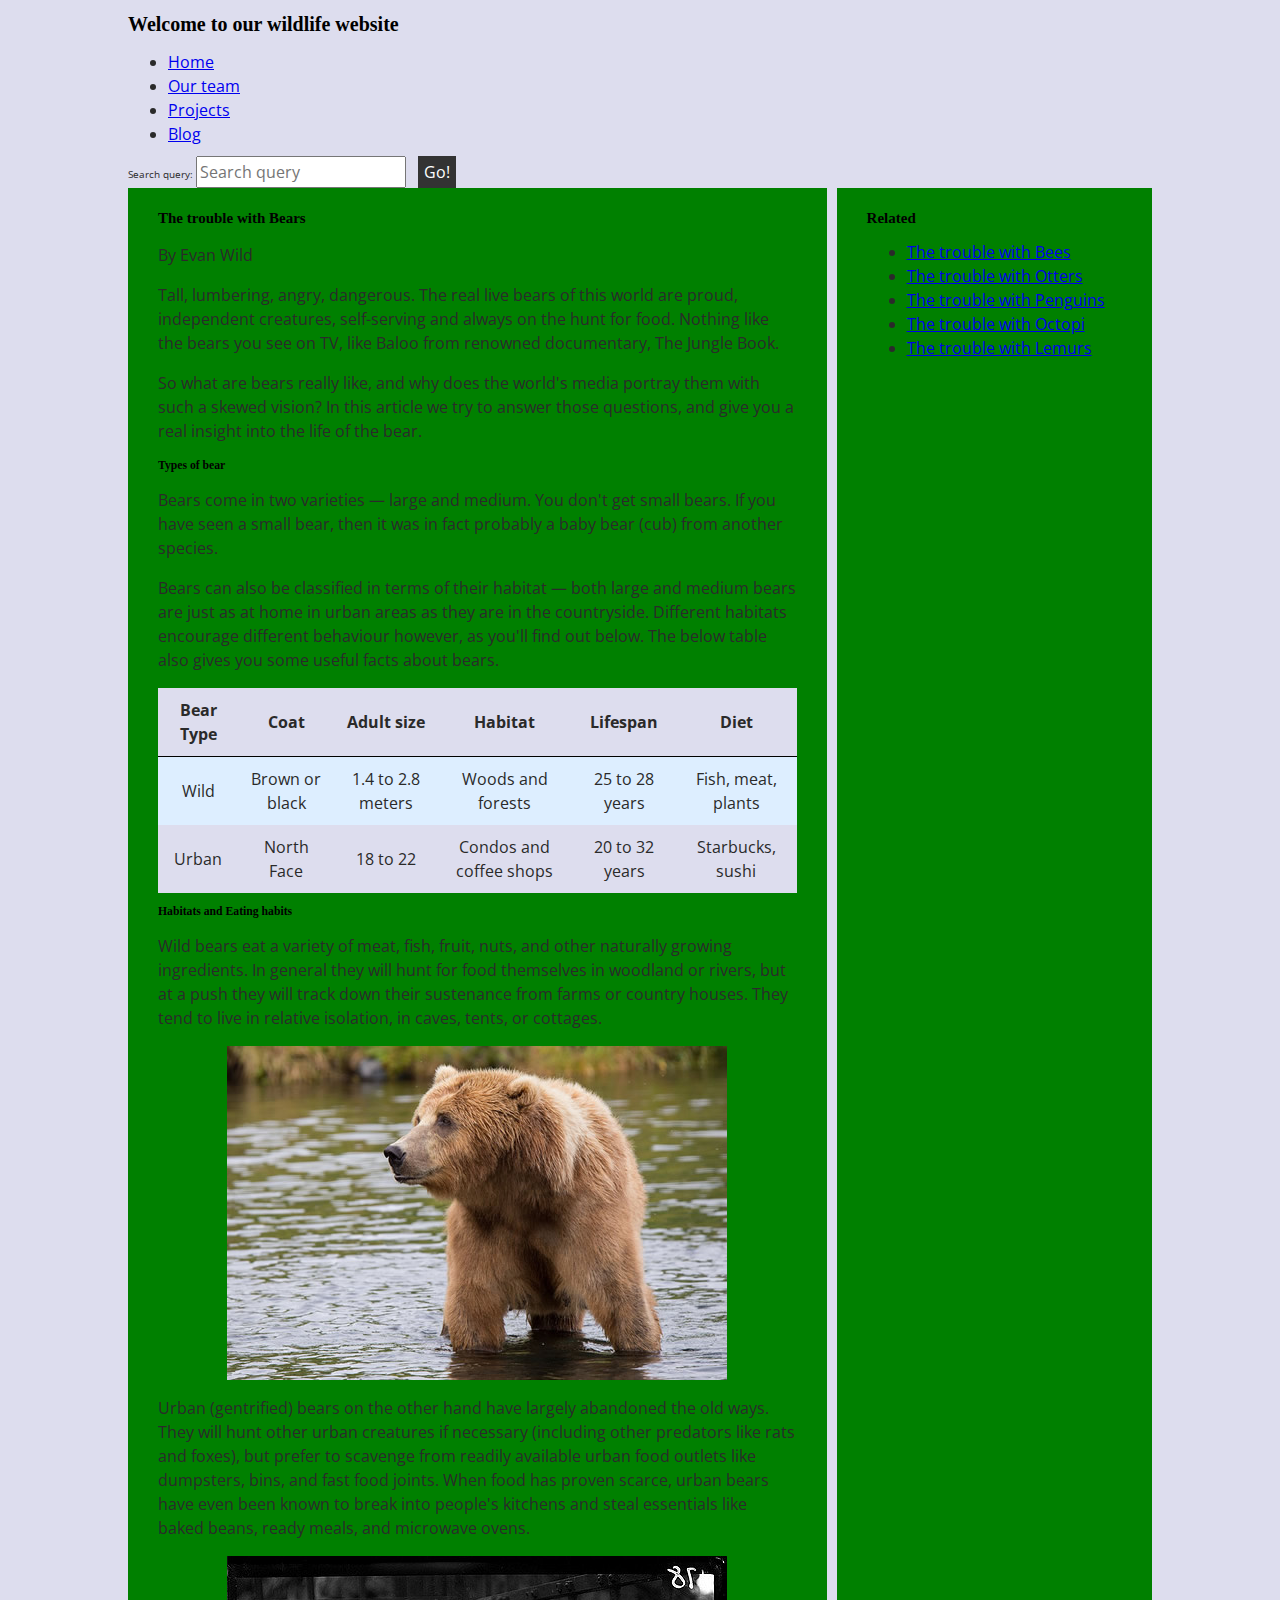
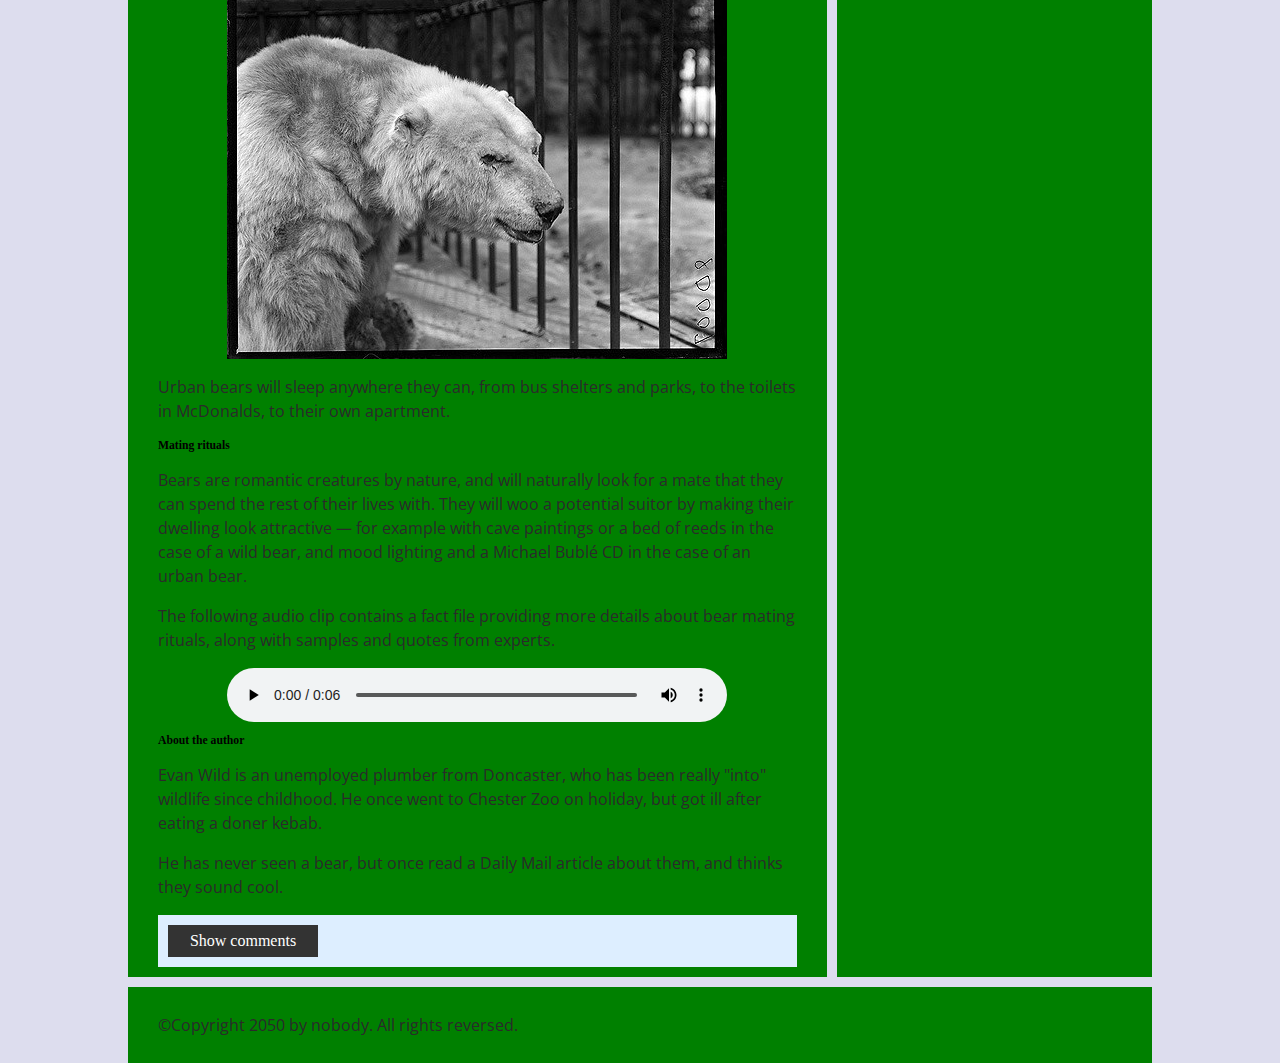
<file: assessment-files/index.html>
<!DOCTYPE html>
<html>
  <head>
    <meta charset="utf-8">

    <title>Accessibility assessment</title>
    <link href="https://fonts.googleapis.com/css?family=Open+Sans+Condensed:300|Sonsie+One" rel="stylesheet" type="text/css">
    <link rel="stylesheet" href="style.css">

    <!-- the below three lines are a fix to get HTML5 semantic elements working in old versions of Internet Explorer-->
    <!--[if lt IE 9]>
      <script src="http://html5shiv.googlecode.com/svn/trunk/html5.js"></script>
    <![endif]-->
  </head>
<!-- 
Name: Jaden King-Doyles
File: index.html
Date: 11 December 2025
Challenge: Accessibility troubleshooting
-->

  <body>
    <div class="header">
      <h1>Welcome to our wildlife website</h1>
    </div>
    <nav>
      <ul>
        <li><a href="#">Home</a></li>
        <li><a href="#">Our team</a></li>
        <li><a href="#">Projects</a></li>
        <li><a href="#">Blog</a></li>
      </ul>

      <form class="search">
        <label class="sr-only" for="search">Search query:</label>
        <input type="search" id="search" name="q" placeholder="Search query">
        <input type="submit" value="Go!">
      </form>
    </nav>

    <main>
      <article>
        <h2>The trouble with Bears</h2>
        <p>By Evan Wild</p>
        <p>Tall, lumbering, angry, dangerous. The real live bears of this world are proud, independent creatures, self-serving and always on the hunt for food. Nothing like the bears you see on TV, like Baloo from renowned documentary, The Jungle Book.</p>
        <p>So what are bears really like, and why does the world's media portray them with such a skewed vision? In this article we try to answer those questions, and give you a real insight into the life of the bear.</p>

        <h3>Types of bear</h3>
        <p>Bears come in two varieties — large and medium. You don't get small bears. If you have seen a small bear, then it was in fact probably a baby bear (cub) from another species.</p>
        <p>Bears can also be classified in terms of their habitat — both large and medium bears are just as at home in urban areas as they are in the countryside. Different habitats encourage different behaviour however, as you'll find out below. The below table also gives you some useful facts about bears.</p>

        <table>
          <thead>
            <tr>
              <th scope="col">Bear Type</th>
              <th scope="col">Coat</th>
              <th scope="col">Adult size</th>
              <th scope="col">Habitat</th>
              <th scope="col">Lifespan</th>
              <th scope="col">Diet</th>
            </tr>
          </thead>
          <tbody>
            <tr>
              <td>Wild</td>
              <td>Brown or black</td>
              <td>1.4 to 2.8 meters</td>
              <td>Woods and forests</td>
              <td>25 to 28 years</td>
              <td>Fish, meat, plants</td>
            </tr>
            <tr>
              <td>Urban</td>
              <td>North Face</td>
              <td>18 to 22</td>
              <td>Condos and coffee shops</td>
              <td>20 to 32 years</td>
              <td>Starbucks, sushi</td>
            </tr>
          </tbody>
        </table>

        <h3>Habitats and Eating habits</h3>
        <p>Wild bears eat a variety of meat, fish, fruit, nuts, and other naturally growing ingredients. In general they will hunt for food themselves in woodland or rivers, but at a push they will track down their sustenance from farms or country houses. They tend to live in relative isolation, in caves, tents, or cottages.</p>
        <img src="media/wild-bear.jpg" alt="A wild bear in the forest">

        <p>Urban (gentrified) bears on the other hand have largely abandoned the old ways. They will hunt other urban creatures if necessary (including other predators like rats and foxes), but prefer to scavenge from readily available urban food outlets like dumpsters, bins, and fast food joints. When food has proven scarce, urban bears have even been known to break into people's kitchens and steal essentials like baked beans, ready meals, and microwave ovens.</p>
        <img src="media/urban-bear.jpg" alt="An urban bear rummaging through trash">
        <p>Urban bears will sleep anywhere they can, from bus shelters and parks, to the toilets in McDonalds, to their own apartment.</p>

        <h3>Mating rituals</h3>
        <p>Bears are romantic creatures by nature, and will naturally look for a mate that they can spend the rest of their lives with. They will woo a potential suitor by making their dwelling look attractive — for example with cave paintings or a bed of reeds in the case of a wild bear, and mood lighting and a Michael Bublé CD in the case of an urban bear.</p>
        <p>The following audio clip contains a fact file providing more details about bear mating rituals, along with samples and quotes from experts.</p>

        <audio controls>
          <source src="media/bear.mp3" type="audio/mp3">
          <source src="media/bear.ogg" type="audio/ogg">
          <p>It looks like your browser doesn't support HTML5 audio players.</p>
        </audio>

        <aside>

          <h3>About the author</h3>
          <p>Evan Wild is an unemployed plumber from Doncaster, who has been really "into" wildlife since childhood. He once went to Chester Zoo on holiday, but got ill after eating a doner kebab.</p>
          <p>He has never seen a bear, but once read a Daily Mail article about them, and thinks they sound cool.</p>

        </aside>
        <section class="comments">
          <div class="show-hide" aria-expanded="false" >Show comments</div>

          <div class="comment-wrapper">

            <h2>Add comment</h2>

            <form class="comment-form">
              <div class="flex-pair">
                <label for="name">Your name:</label>
                <input type="text" name="name" id="name" placeholder="Enter your name">
              </div>
              <div class="flex-pair">
                <label for="comment">Your comment:</label>
                <input type="text" name="comment" id="comment" placeholder="Enter your comment">
              </div>
            </form>

            <h2>Comments</h2>

            <ul class="comment-container">

              <li>

                <p>Bob Fossil</p>

                <p>Oh I am so glad you taught me all about the big brown angry guys in the woods. With their sniffing little noses and their bad attitudes, they can sure be a menace — I was thinking of putting them all in a truck and driving them outta here. I run a zoo, you know.</p>

              </li>

            </ul>

          </div>
        </section>
      </article>

      <div class="secondary">
        <h2>Related</h2>

        <ul>
          <li><a href="#">The trouble with Bees</a></li>
          <li><a href="#">The trouble with Otters</a></li>
          <li><a href="#">The trouble with Penguins</a></li>
          <li><a href="#">The trouble with Octopi</a></li>
          <li><a href="#">The trouble with Lemurs</a></li>
        </ul>
      </div>
    </main>

    <footer>
      <p>©Copyright 2050 by nobody. All rights reversed.</p>
    </footer>

    <script src="main.js"></script>

  </body>
</html>
</file>
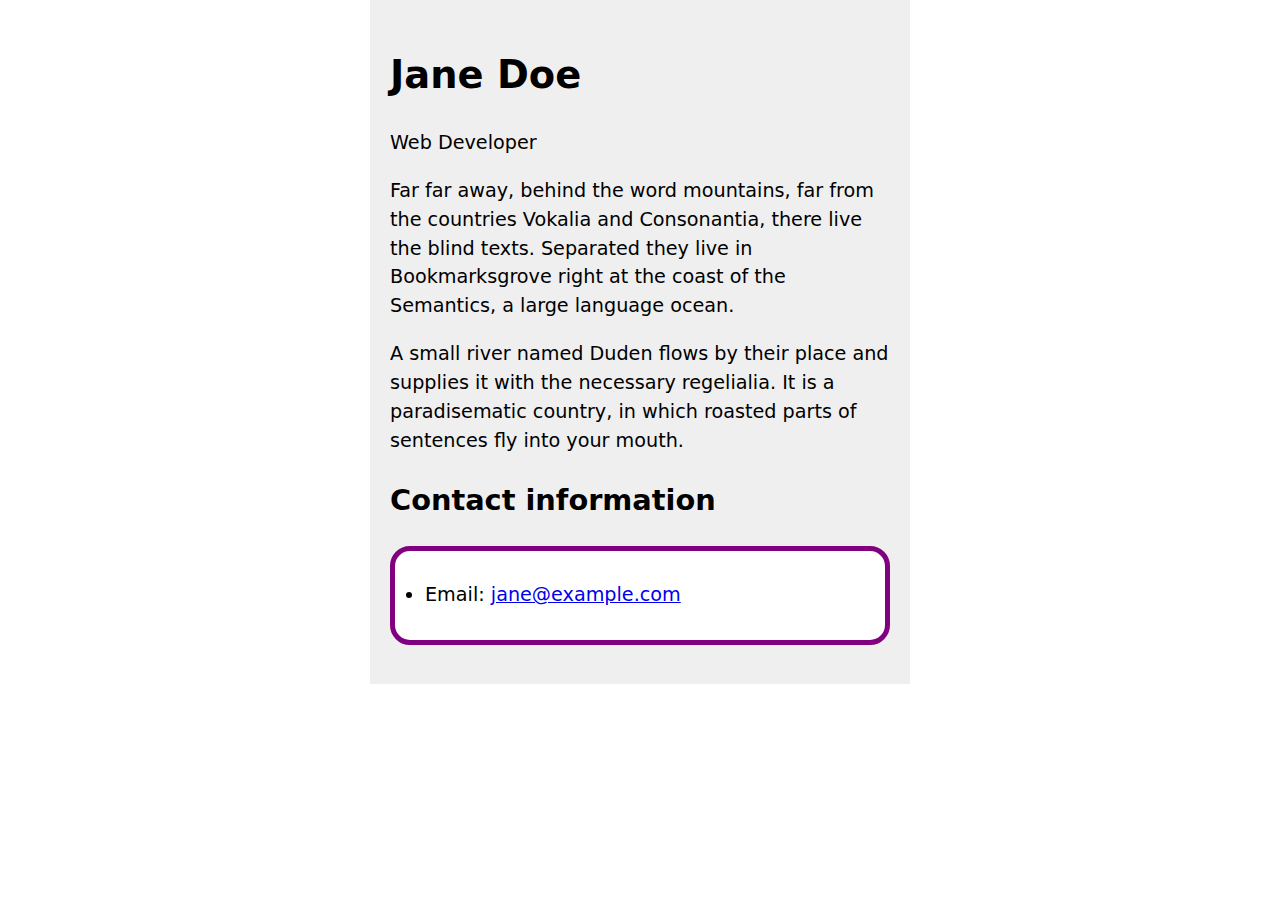
<file: biography-page-challenge/index.html>
<!DOCTYPE html>
<html lang="en">
  <head>
    <meta charset="UTF-8" />
    <title>Jane Doe Bio</title>
    <link rel="stylesheet" href="style.css" />
  </head>
  <body>
    <!-- 
    Name: Jaden King-Doyles
    File: index.html
    Date: 16 October 2025
    Challenge: Adding CSS to a biography page
    -->
    <h1>Jane Doe</h1>
    <div class="job-title">Web Developer</div>

    <p>
      Far far away, behind the word mountains, far from the countries Vokalia and
      Consonantia, there live the blind texts. Separated they live in Bookmarksgrove
      right at the coast of the Semantics, a large language ocean.
    </p>

    <p>
      A small river named Duden flows by their place and supplies it with the
      necessary regelialia. It is a paradisematic country, in which roasted parts of
      sentences fly into your mouth.
    </p>

    <h2>Contact information</h2>
    <ul>
      <li>Email: <a href="mailto:jane@example.com">jane@example.com</a></li>
    </ul>
  </body>
</html>
</file>
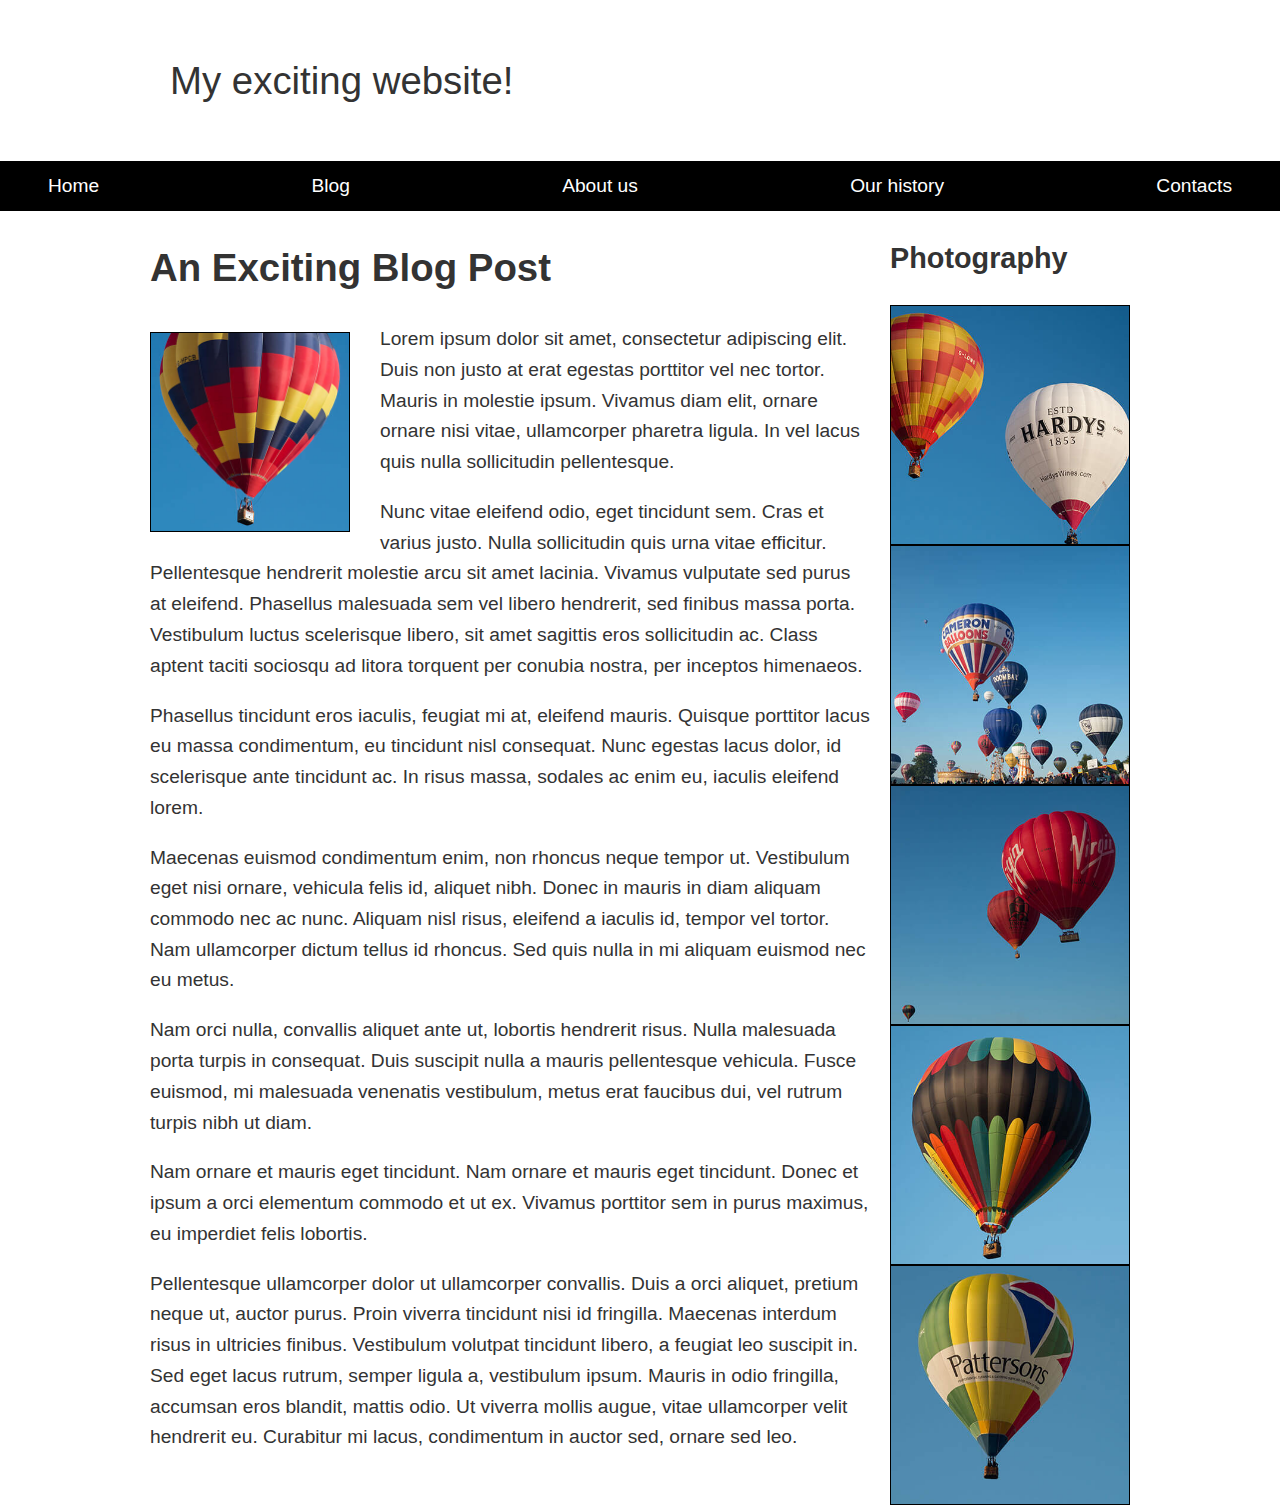
<file: layout-challenge/index.html>
<!DOCTYPE html>
<html lang="en-US">
  <head>
    <meta charset="utf-8" />
    <meta name="viewport" content="width=device-width, initial-scale=1" />
    <title>Layout Task</title>
    <link href="style.css" rel="stylesheet" type="text/css" />
  </head>

  <body>
    <!-- 
    Name: Jaden King-Doyles
    File: index.html
    Date: 01 October 2025
    Challenge: Develop a webpage layout
    -->
    <div class="logo">My exciting website!</div>

    <nav>
      <ul>
        <li><a href="">Home</a></li>
        <li><a href="">Blog</a></li>
        <li><a href="">About us</a></li>
        <li><a href="">Our history</a></li>
        <li><a href="">Contacts</a></li>
      </ul>
    </nav>

    <main class="grid">
      <article>
        <h1>An Exciting Blog Post</h1>
        <img src="images/square6.jpg" alt="placeholder" class="feature" />
        <p>
          Lorem ipsum dolor sit amet, consectetur adipiscing elit. Duis non
          justo at erat egestas porttitor vel nec tortor. Mauris in molestie
          ipsum. Vivamus diam elit, ornare ornare nisi vitae, ullamcorper
          pharetra ligula. In vel lacus quis nulla sollicitudin pellentesque.
        </p>

        <p>
          Nunc vitae eleifend odio, eget tincidunt sem. Cras et varius justo.
          Nulla sollicitudin quis urna vitae efficitur. Pellentesque
          hendrerit molestie arcu sit amet lacinia. Vivamus vulputate sed
          purus at eleifend. Phasellus malesuada sem vel libero hendrerit,
          sed finibus massa porta. Vestibulum luctus scelerisque libero, sit
          amet sagittis eros sollicitudin ac. Class aptent taciti sociosqu ad
          litora torquent per conubia nostra, per inceptos himenaeos.
        </p>

        <p>
          Phasellus tincidunt eros iaculis, feugiat mi at, eleifend mauris.
          Quisque porttitor lacus eu massa condimentum, eu tincidunt nisl
          consequat. Nunc egestas lacus dolor, id scelerisque ante tincidunt
          ac. In risus massa, sodales ac enim eu, iaculis eleifend lorem.
        </p>

        <p>
          Maecenas euismod condimentum enim, non rhoncus neque tempor ut.
          Vestibulum eget nisi ornare, vehicula felis id, aliquet nibh. Donec
          in mauris in diam aliquam commodo nec ac nunc. Aliquam nisl risus,
          eleifend a iaculis id, tempor vel tortor. Nam ullamcorper dictum
          tellus id rhoncus. Sed quis nulla in mi aliquam euismod nec eu
          metus.
        </p>

        <p>
          Nam orci nulla, convallis aliquet ante ut, lobortis hendrerit
          risus. Nulla malesuada porta turpis in consequat. Duis suscipit
          nulla a mauris pellentesque vehicula. Fusce euismod, mi malesuada
          venenatis vestibulum, metus erat faucibus dui, vel rutrum turpis
          nibh ut diam.
        </p>

        <p>
          Nam ornare et mauris eget tincidunt. Nam ornare et mauris eget
          tincidunt. Donec et ipsum a orci elementum commodo et ut ex.
          Vivamus porttitor sem in purus maximus, eu imperdiet felis
          lobortis.
        </p>

        <p>
          Pellentesque ullamcorper dolor ut ullamcorper convallis. Duis a
          orci aliquet, pretium neque ut, auctor purus. Proin viverra
          tincidunt nisi id fringilla. Maecenas interdum risus in ultricies
          finibus. Vestibulum volutpat tincidunt libero, a feugiat leo
          suscipit in. Sed eget lacus rutrum, semper ligula a, vestibulum
          ipsum. Mauris in odio fringilla, accumsan eros blandit, mattis
          odio. Ut viverra mollis augue, vitae ullamcorper velit hendrerit
          eu. Curabitur mi lacus, condimentum in auctor sed, ornare sed leo.
        </p>
      </article>

      <aside>
        <h2>Photography</h2>
        <ul class="photos">
          <li><img src="images/square1.jpg" alt="placeholder" /></li>
          <li><img src="images/square2.jpg" alt="placeholder" /></li>
          <li><img src="images/square3.jpg" alt="placeholder" /></li>
          <li><img src="images/square4.jpg" alt="placeholder" /></li>
          <li><img src="images/square5.jpg" alt="placeholder" /></li>
        </ul>
      </aside>
    </main>
  </body>
</html>
</file>
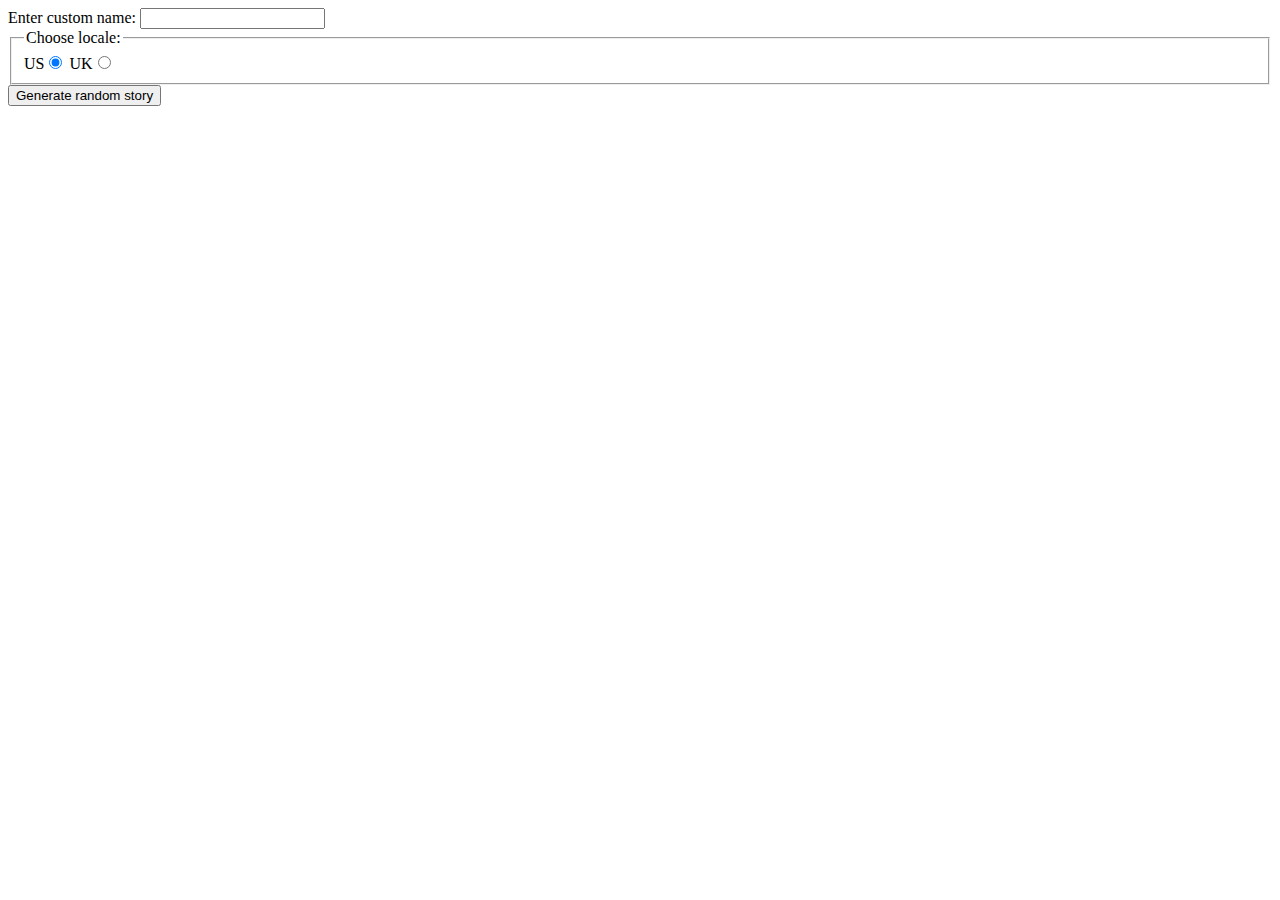
<file: silly-story-generator/index.html>
<!-- 
Name: Jaden King-Doyles
File: index.html 
Date: 28 November 2025 
Challenge: Create a silly story generator 
-->

<!DOCTYPE html>
<html lang="en-US">
  <head>
    <meta charset="utf-8">
    <title>Silly Story Generator</title>
  </head>

<div>
  <label for="custom-name">Enter custom name:</label>
  <input id="custom-name" type="text" placeholder="" />
</div>
<fieldset>
  <legend>Choose locale:</legend>
  <label for="us">US</label
  ><input id="us" type="radio" name="uk-us" value="us" checked />
  <label for="uk">UK</label
  ><input id="uk" type="radio" name="uk-us" value="uk" />
</fieldset>
<div>
  <button class="generate">Generate random story</button>
</div>
<!-- Thanks a lot to Willy Aguirre for his help with the code for this assessment -->
<p class="story"></p>
</file>
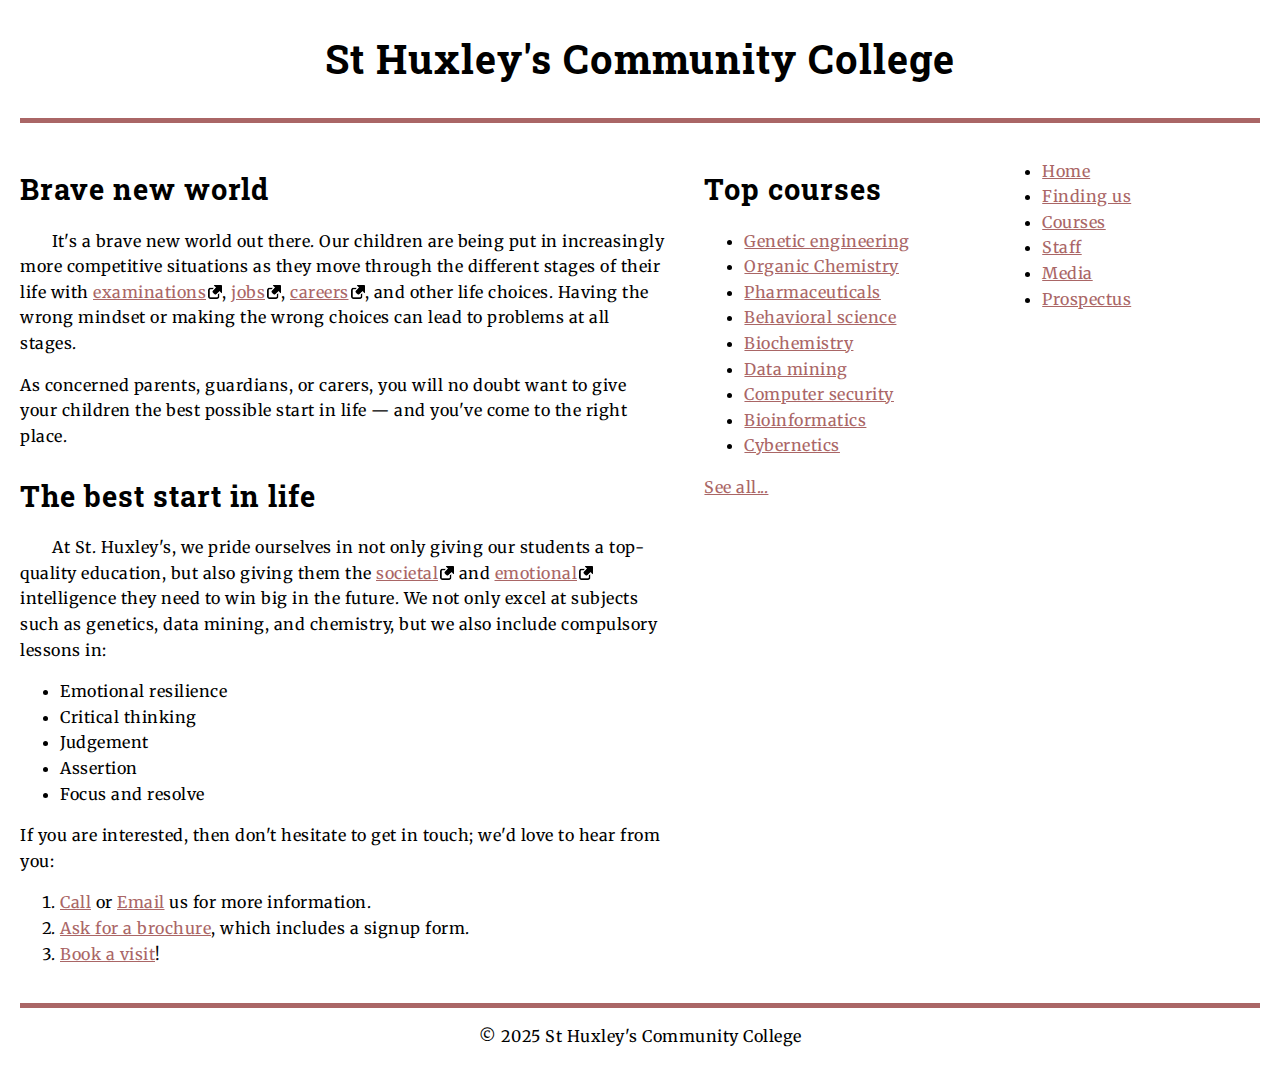
<file: typesetting-homepage-challenge/index.html>
<!DOCTYPE html>
<html lang="en-US">
  <head>
    <meta charset="utf-8" />
    <meta name="viewport" content="width=device-width" />
    <title>St Huxley's Community College</title>
    <link href="style.css" type="text/css" rel="stylesheet" />
    <link href="https://fonts.googleapis.com/css2?family=Merriweather&family=Roboto+Slab:wght@700&display=swap" rel="stylesheet" />
  </head>
  <body>
    <!-- 
    Name: Jaden King-Doyles
    File: index.html
    Date: 16 October 2025
    Challenge: Typesetting a community school homepage
    -->
    <header>
      <h1>St Huxley's Community College</h1>
    </header>

    <main>
      <section>
        <h2>Brave new world</h2>

        <p>
          It's a brave new world out there. Our children are being put in
          increasingly more competitive situations as they move through the
          different stages of their life with
          <a href="https://en.wikipedia.org/wiki/Examination">examinations</a
          >, <a href="https://en.wikipedia.org/wiki/Jobs">jobs</a>,
          <a href="https://en.wikipedia.org/wiki/Career">careers</a>, and
          other life choices. Having the wrong mindset or making the wrong
          choices can lead to problems at all stages.
        </p>

        <p>
          As concerned parents, guardians, or carers, you will no doubt want
          to give your children the best possible start in life — and you've
          come to the right place.
        </p>

        <h2>The best start in life</h2>

        <p>
          At St. Huxley's, we pride ourselves in not only giving our students
          a top-quality education, but also giving them the
          <a href="https://en.wikipedia.org/wiki/Society">societal</a> and
          <a href="https://en.wikipedia.org/wiki/Emotion">emotional</a>
          intelligence they need to win big in the future. We not only excel
          at subjects such as genetics, data mining, and chemistry, but we
          also include compulsory lessons in:
        </p>

        <ul>
          <li>Emotional resilience</li>
          <li>Critical thinking</li>
          <li>Judgement</li>
          <li>Assertion</li>
          <li>Focus and resolve</li>
        </ul>

        <p>
          If you are interested, then don't hesitate to get in touch; we'd
          love to hear from you:
        </p>

        <ol>
          <li>
            <a href="#">Call</a> or <a href="#">Email</a> us for more
            information.
          </li>
          <li>
            <a href="#">Ask for a brochure</a>, which includes a signup form.
          </li>
          <li><a href="#">Book a visit</a>!</li>
        </ol>
      </section>

      <aside>
        <h2>Top courses</h2>

        <ul>
          <li><a href="#">Genetic engineering</a></li>
          <li><a href="#">Organic Chemistry</a></li>
          <li><a href="#">Pharmaceuticals</a></li>
          <li><a href="#">Behavioral science</a></li>
          <li><a href="#">Biochemistry</a></li>
          <li><a href="#">Data mining</a></li>
          <li><a href="#">Computer security</a></li>
          <li><a href="#">Bioinformatics</a></li>
          <li><a href="#">Cybernetics</a></li>
        </ul>

        <p><a href="#">See all...</a></p>
      </aside>

      <nav>
        <ul>
          <li><a href="#">Home</a></li>
          <li><a href="#">Finding us</a></li>
          <li><a href="#">Courses</a></li>
          <li><a href="#">Staff</a></li>
          <li><a href="#">Media</a></li>
          <li><a href="#">Prospectus</a></li>
        </ul>
      </nav>
    </main>

    <footer>
      <p>&copy; 2025 St Huxley's Community College</p>
    </footer>
  </body>
</html>
</file>
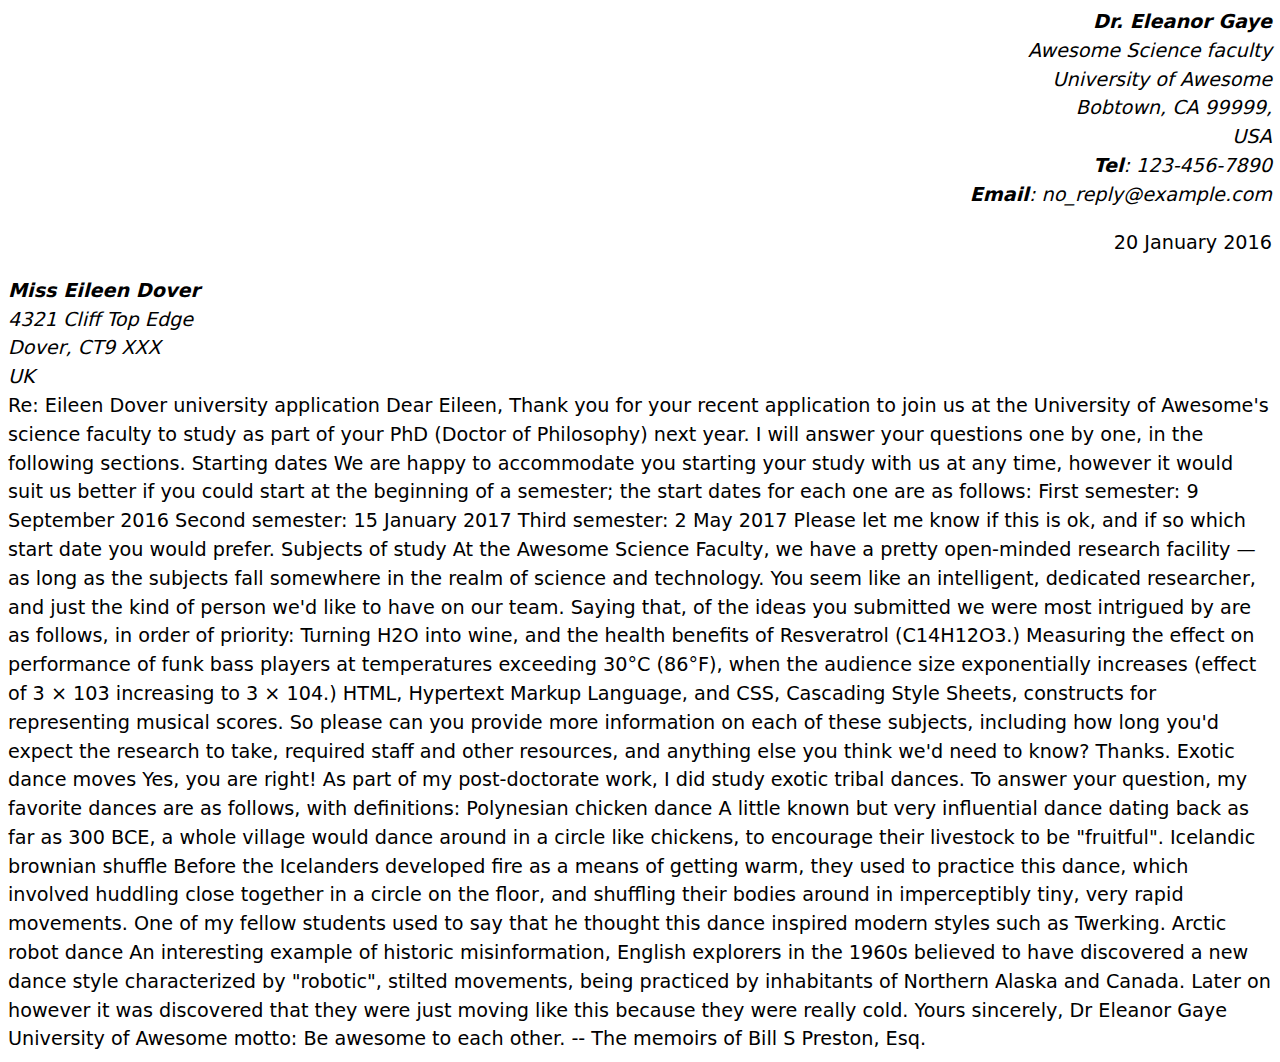
<file: letter.html>
<!DOCTYPE html>
<html lang="en">
<head>
  <meta charset="utf-8">
  <title>Awesome science application correspondence</title>
  <style>
    body {
      font: 1.2em / 1.5 system-ui;
    }
    .sender-column {
      text-align: right;
    }
    h1 {
      font-size: 1.5em;
    }
    h2 {
      font-size: 1.3em;
    }
  </style>
</head>
<body>
<!--  
  Name: Jaden King Doyles
  File: letter.html  
  Date: 18 September 2025  
  Challenge: Marking up a letter
-->
  <address class="sender-column">
    <strong>Dr. Eleanor Gaye</strong><br />
    Awesome Science faculty<br />
    University of Awesome<br />
    Bobtown, CA 99999,<br />
    USA<br />
    <strong>Tel</strong>: 123-456-7890<br />
    <strong>Email</strong>: no_reply@example.com
  </address>

  <p class="sender-column">
    <time datetime="2016-01-20">20 January 2016</time>
  </p>

  <address>
    <strong>Miss Eileen Dover</strong><br />
    4321 Cliff Top Edge<br />
    Dover, CT9 XXX<br />
    UK
  </address>


Re: Eileen Dover university application

Dear Eileen,

Thank you for your recent application to join us at the University of
Awesome's science faculty to study as part of your
PhD (Doctor of Philosophy) next year. I will answer your
questions one by one, in the following sections.

Starting dates

We are happy to accommodate you starting your study with us at any time,
however it would suit us better if you could start at the beginning of a
semester; the start dates for each one are as follows:

First semester: 9 September 2016
Second semester: 15 January 2017
Third semester: 2 May 2017

Please let me know if this is ok, and if so which start date you would
prefer.

Subjects of study

At the Awesome Science Faculty, we have a pretty open-minded research
facility — as long as the subjects fall somewhere in the realm of science
and technology. You seem like an intelligent, dedicated researcher, and
just the kind of person we'd like to have on our team. Saying that, of the
ideas you submitted we were most intrigued by are as follows, in order of
priority:

Turning H2O into wine, and the health benefits of Resveratrol
(C14H12O3.)
Measuring the effect on performance of funk bass players at temperatures
exceeding 30°C (86°F), when the audience size exponentially increases
(effect of 3 × 103 increasing to 3 × 104.)
HTML, Hypertext Markup Language, and CSS,
Cascading Style Sheets, constructs for representing musical scores.

So please can you provide more information on each of these subjects,
including how long you'd expect the research to take, required staff and
other resources, and anything else you think we'd need to know? Thanks.

Exotic dance moves

Yes, you are right! As part of my post-doctorate work, I
did study exotic tribal dances. To answer your question, my
favorite dances are as follows, with definitions:

Polynesian chicken dance
    A little known but very influential dance dating back as far as
    300 BCE, a whole village would
    dance around in a circle like chickens, to encourage their livestock to
    be "fruitful".
Icelandic brownian shuffle
    Before the Icelanders developed fire as a means of getting warm, they
    used to practice this dance, which involved huddling close together in a
    circle on the floor, and shuffling their bodies around in imperceptibly
    tiny, very rapid movements. One of my fellow students used to say that
    he thought this dance inspired modern styles such as Twerking.
Arctic robot dance
    An interesting example of historic misinformation, English explorers in
    the 1960s believed to have discovered a new dance style characterized by
    "robotic", stilted movements, being practiced by inhabitants of Northern
    Alaska and Canada. Later on however it was discovered that they were
    just moving like this because they were really cold.

Yours sincerely,

Dr Eleanor Gaye

University of Awesome motto: Be awesome to each other. --
The memoirs of Bill S Preston, Esq.
</body>
</html>
</file>
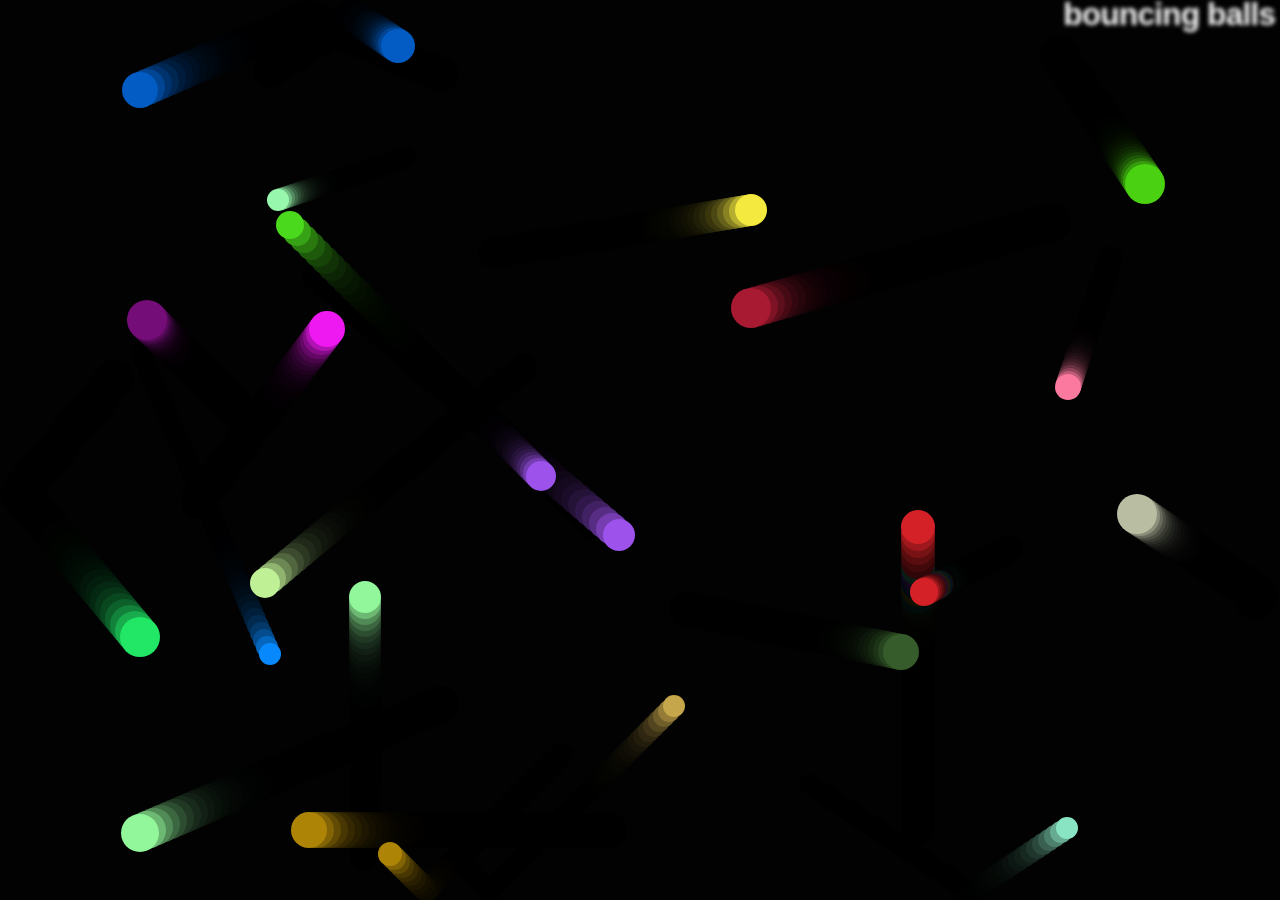
<file: bouncing-ball-demo-features/index-finished.html>
<!DOCTYPE html>
<html lang="en-US">
  <head>
    <meta charset="utf-8">
    <meta name="viewport" content="width=device-width">
    <title>Bouncing balls</title>
    <link rel="stylesheet" href="style.css">
  </head>

  <body>
    <h1>bouncing balls</h1>
    <canvas></canvas>

    <script src="main-finished.js"></script>
  </body>
</html>
</file>
<file: assessment-files/style.css>
/* || General setup */

html, body {
  margin: 0;
  padding: 0;
}

html {
  font-size: 10px;
  background-color: #dde;
}

body {
  width: 80%;
  min-width: 1024px;
  margin: 0 auto;
}

/* || typography */

font[size="7"], font[size="6"], font[size="5"] {
  font-family: 'Sonsie One', cursive;
  color: #2a2a2a;
}

p, input, li, table, label {
  font-family: 'Open Sans Condensed', sans-serif;
  color: #2a2a2a;
}

font[size="7"] {
  font-size: 4rem;
  text-align: center;
  color: white;
  text-shadow: 2px 2px 10px black;
}

font[size="6"] {
  font-size: 3rem;
  text-align: center;
}

font[size="5"] {
  font-size: 2.2rem;
}

p, li, table {
  font-size: 1.6rem;
  line-height: 1.5;
}

/* || header layout */

div[class="nav"], article, footer, .secondary {
  background-color: green;
}

article, footer, .secondary {
  padding: 10px 30px;
}

article {
  margin-right: 10px;
}

div[class="nav"] {
  height: 50px;
  background-color: ff80ff;
  display: flex;
  padding: 1% 0;
  margin-bottom: 10px;
}

div[class="nav"] ul {
  padding: 0;
  list-style-type: none;
  flex: 2;
  display: flex;
}

div[class="nav"] li {
  display: inline;
  text-align: center;
  flex: 1;
}

div[class="nav"] a {
  display: inline-block;
  font-size: 2rem;
  text-transform: uppercase;
  text-decoration: none;
  color: black;
}

div[class="nav"] .search {
  flex: 1;
  display: flex;
  align-items: center;
  height: 100%;
  padding: 0 2em;
}

.search input {
  font-size: 1.6rem;
  height: 32px;
}

.search input[type="search"] {
  flex: 3;
}

.search input[type="submit"] {
  flex: 1;
  margin-left: 1rem;
  background: #333;
  border: 0;
  color: white;
}

/* || main layout */

main {
  display: flex;
}

article {
  flex: 5;
}

.secondary {
  flex: 2;
}

footer {
  margin-top: 10px;
}

/* Table styling */

table {
  width: 100%;
  background-color: #dde;
  border-collapse: collapse;
}

th, td {
  padding: 10px;
}

td {
  text-align: center;
}

th[scope="col"] {
  border-bottom: 1px solid black;
}

tbody tr:nth-child(odd) {
  background-color: #def;
}

/* styling content images and audio */

img, audio {
  display: block;
  margin: 0 auto;
}

audio {
  width: 500px;
}

/* Comments styling */

.comments {
  background-color: #def;
  padding: 10px;
}

.show-hide {
  cursor: pointer;
}

.comments font[size="6"] {
  font-size: 2rem;
}

.comments font[size="6"]:nth-of-type(2) {
  margin-bottom: 0;
}

.comment-form {
  margin-bottom: 3rem;
}

.comment-form .flex-pair {
  display: flex;
  padding: 0 3rem 1rem;
}

.comment-form label {
  align-self: center;
  flex: 2;
  text-align: right;
}

.comment-form input {
  margin-left: 1rem;
  flex: 6;
}

.show-hide {
  text-align: center;
  width: 150px;
}

.comment-form input, .comment-form label, .show-hide {
  font-size: 1.6rem;
  line-height: 32px;
}

.comment-form input[type="submit"], .show-hide {
  background: #333;
  border: 0;
  color: white;
}

.comment-form input[type="submit"] {
  width: 30%;
  display: block;
  margin: 0 auto;
}

.comment-container {
  margin-top: 0;
}

.comment-container li {
  list-style-type: none;
  display: flex;
}

.comment-container li p:nth-child(1) {
  flex: 1;
  font-weight: bold;
}

.comment-container li p:nth-child(2) {
  flex: 5;
}
</file>
<file: biography-page-challenge/style.css>
html {
  background-color: white;
}

body {
  font: 1.2em / 1.5 system-ui;
  padding: 20px;
  width: 500px;
  background-color: #efefef;
  margin: 0 auto;
}

ul {
  background-color: white;
  border: 5px solid purple;
  padding: 30px;
  border-radius: 20px;
}
</file>
<file: layout-challenge/style.css>
* {
  box-sizing: border-box;
}

body {
  background-color: white;
  color: #333333;
  margin: 0;
  font: 1.2em / 1.6 sans-serif;
}

img {
  max-width: 100%;
  display: block;
  border: 1px solid black;
}

.logo {
  font-size: 200%;
  padding: 50px 20px;
  margin: 0 auto;
  max-width: 980px;
}

.grid {
  margin: 0 auto;
  max-width: 980px;
}

nav {
  background-color: black;
  padding: 0.5em;
  position: sticky;
  top: 0;
}

nav ul {
  margin: 0;
  padding: 0;
  list-style: none;
  display: flex;
  justify-content: space-between;
  padding: 0 1em;
}

nav a {
  color: white;
  text-decoration: none;
  padding: 0.5em 1em;
}

.photos {
  list-style: none;
  margin: 0;
  padding: 0;
}

.feature {
  width: 200px;
  float: left;
  margin: 8px 30px 20px 0;
}

.grid {
  display: grid;
  grid-template-columns: 3fr 1fr;
  gap: 20px;
}
</file>
<file: typesetting-homepage-challenge/style.css>
/* General setup */

* {
  box-sizing: border-box;
}

body {
  margin: 0 auto;
  padding: 0 20px;
  min-width: 980px;
  max-width: 1400px;
  font-family: 'Merriweather', serif;
  line-height: 1.6;
  letter-spacing: 0.5px;
}

/* Layout */

main {
  display: grid;
  grid-template-columns: 5fr 2fr 2fr;
  gap: 40px;
  padding: 20px 0;
}

/* header and footer */

header {
  border-bottom: 5px solid #aa6666;
}

footer {
  border-top: 5px solid #aa6666;
}

footer p {
  text-align: center;
}

h1 {
  font-family: 'Roboto Slab', serif;
  font-size: 2.5rem;
  text-align: center;
  letter-spacing: 1px;
} 

h2 {
  font-family: 'Roboto Slab', serif;
  font-size: 1.8rem;
  margin-bottom: 0;
  letter-spacing: 1px;
}

h3 {
  font-family: 'Roboto Slab', serif;
}

p {
  font-size: 1rem;
  margin: 1rem 0;
}

section h2 + p {
  text-indent: 2rem;
}

a {
  color: #aa6666;
  text-decoration: underline;
  outline: none;
}

a:visited {
  color: #aa6666;
}

a:hover,
a:focus {
  color: #dd6666;
  text-decoration: none;
  outline: none;
}

a[href*="http"] {
  padding-right: 16px;
  background: url("external-link-52.png") no-repeat right center;
  background-size: 14px 14px;
}
</file>
<file: bouncing-ball-demo-features/style.css>
html, body {
  margin: 0;
}

html {
  font-family: 'Helvetica Neue', Helvetica, Arial, sans-serif;
  height: 100%;
}

body {
  overflow: hidden;
  height: inherit;
}

h1 {
  font-size: 2rem;
  letter-spacing: -1px;
  position: absolute;
  margin: 0;
  top: -4px;
  right: 5px;

  color: transparent;
  text-shadow: 0 0 4px white;
}
</file>
